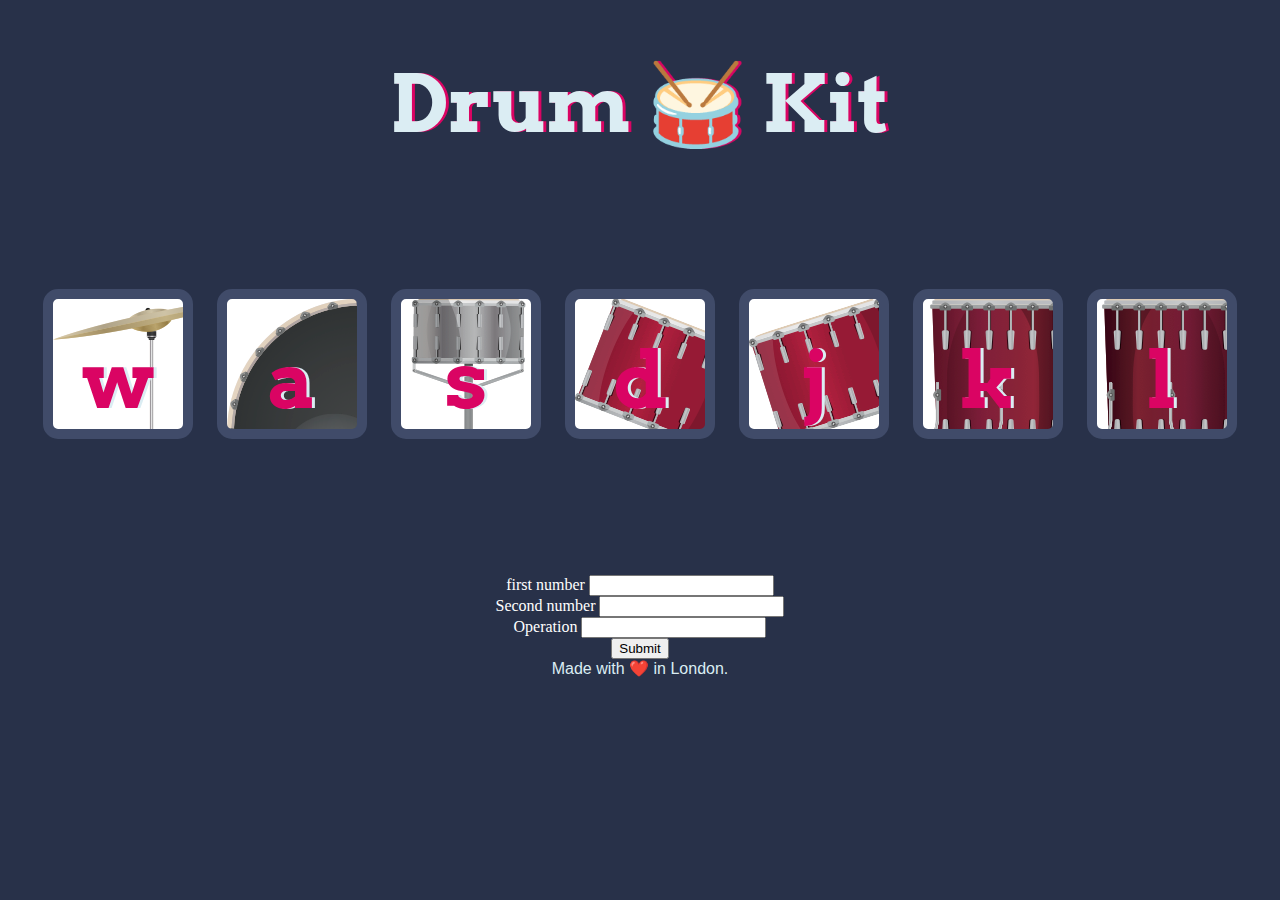
<file: Drum Kit Starting Files/index.html>
<!DOCTYPE html>
<html lang="en" dir="ltr">

<head>
  <meta charset="utf-8">
  <title>Drum Kit</title>
  <link rel="stylesheet" href="styles.css">
  <link href="https://fonts.googleapis.com/css?family=Arvo" rel="stylesheet">
</head>

<body>

  <h1 id="title">Drum 🥁 Kit</h1>
  <div class="set">
    <button class="w drum">w</button>
    <button class="a drum">a</button>
    <button class="s drum">s</button>
    <button class="d drum">d</button>
    <button class="j drum">j</button>
    <button class="k drum">k</button>
    <button class="l drum">l</button>
  </div>

  <div>
    <label for="in1">first number </label>
    <input id="in1" type="text"> <br>

    <label for="in2">Second number</label>
    <input  id="in2" type="text"> <br>
    <label for="in3 "> Operation </label>
    <input id="in3" type="text">
    <br>
<button id="btn"> Submit</button>
<br>
<div id="show"></div>
  </div>


  <footer>
    Made with ❤️ in London.
  </footer>

  <script src="index.js"></script>
</body>

</html>
</file>
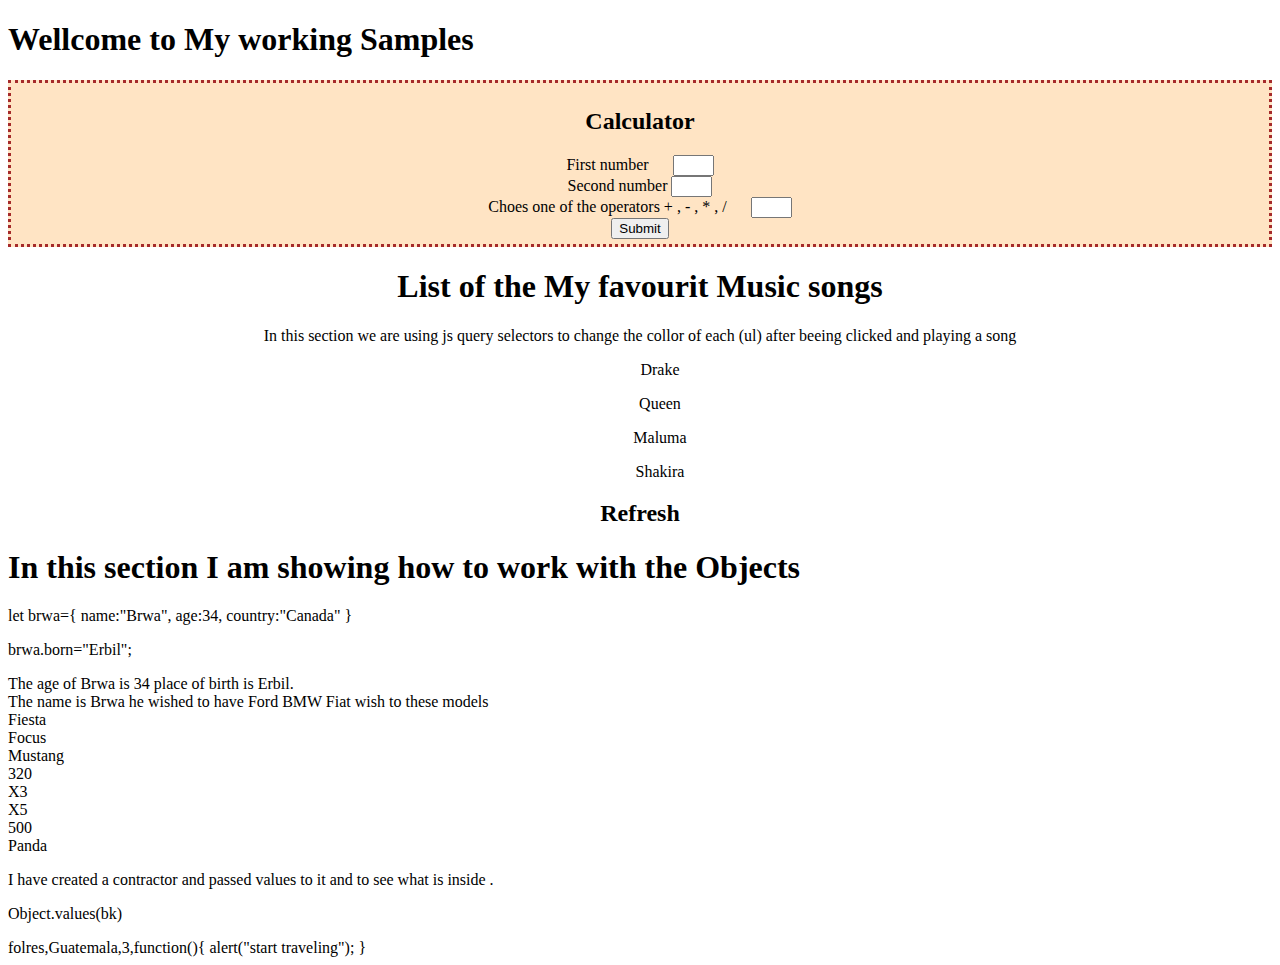
<file: JsWorks/index.html>
<!DOCTYPE html>
<html lang="en">
<head>
    <meta charset="UTF-8">
    <meta http-equiv="X-UA-Compatible" content="IE=edge">
    <meta name="viewport" content="width=device-width, initial-scale=1.0">
    <title>Document</title>
    <link rel="stylesheet" href="index.css">

</head>
<body>
    <h1>Wellcome to My working Samples </h1>

    <div id="calculator">
        <h2> Calculator</h2>
        <label for="inp1"> First number</label>
        <input  size="2" type="text" name="" id="inp1">
        <br>
        <label for="inp2">Second number</label>
        <input  size="2" type="text" name="" id="inp2">
        <br>
        <label for="inp3">Choes one of the operators + , - , * , / </label>
        <input size="2" type="text" name="" id="inp3">
        <br>
        <button id="sub">Submit</button>
        <br>
        <div id="show"></div>

    </div>

    <div id="forUl">
        <h1>List of the My favourit Music songs </h1>
        <p>In this section we are using js query selectors  to change the collor of each (ul) after beeing clicked and playing a song  </p>
      
        <ul>Drake</ul>
        <ul>Queen</ul>
        <ul>Maluma</ul>
        <ul>Shakira</ul>
        <h2 id="ref"> Refresh </h2>
    </div>

    <div> 
<h1>In this section I am showing how to work with the Objects </h1>

<p> let brwa={
    name:"Brwa",
    age:34,
    country:"Canada"
   }</p>
   <p>   brwa.born="Erbil";
   </p>

        <div id="demo"></div>

        
<div id="demo2"></div>


<p>I have created a contractor and passed values to it and to see what is inside .</p>
<p> Object.values(bk)</p>
<div id="demo3"></div>

    </div>



    <script src="index.js"></script>
</body>
</html>
</file>
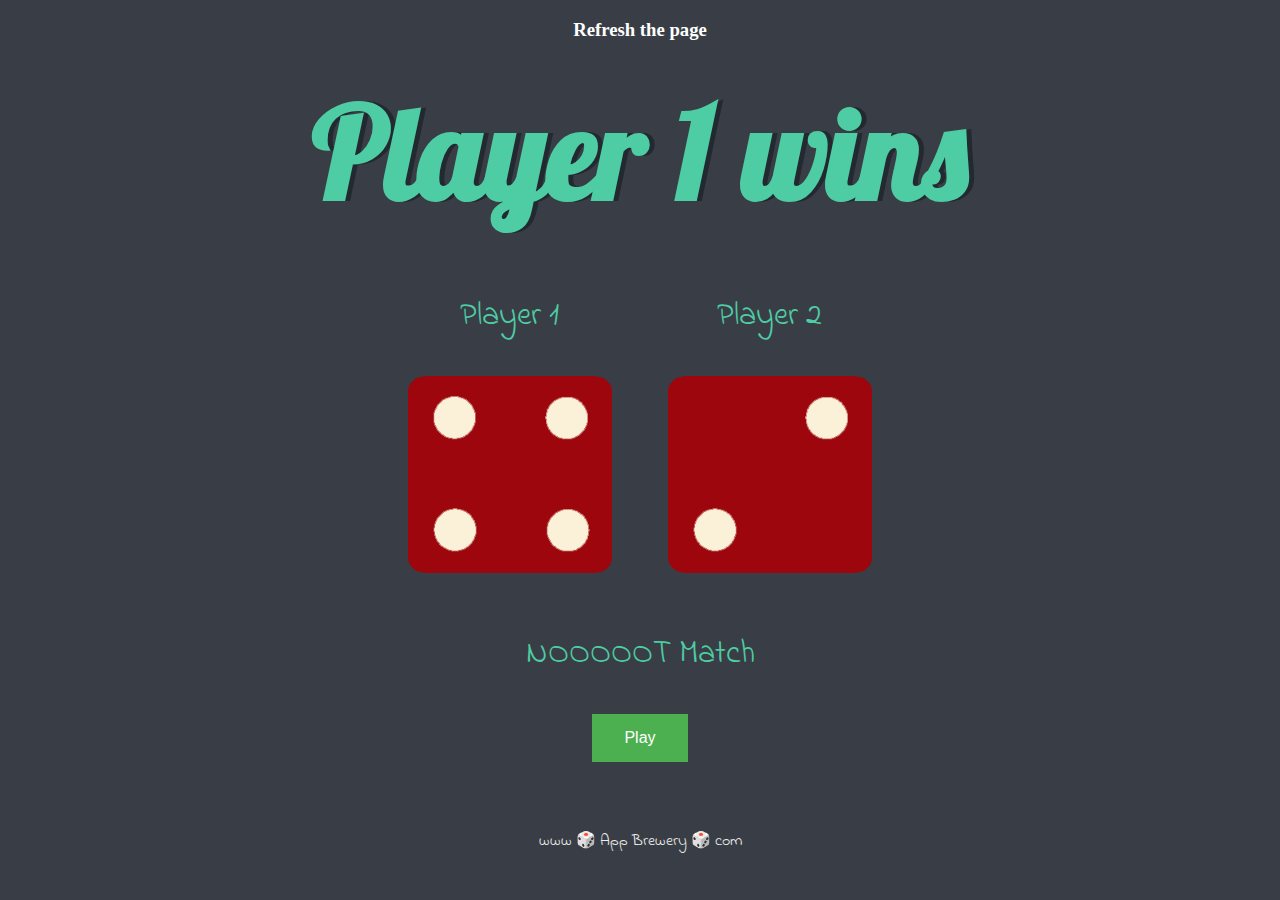
<file: Dicee Challenge/dicee.html>
<!DOCTYPE html>
<html lang="en" dir="ltr">
  <head>
    <meta charset="utf-8">
    <title>Dicee</title>
    <link rel="stylesheet" href="styles.css">
    <link href="https://fonts.googleapis.com/css?family=Indie+Flower|Lobster" rel="stylesheet">
  </head>
  <body>

    <div id="back" class="container">
      <h3>Refresh the page</h3>
      <h1 id="refresh">Refresh Me</h1>

      <div class="dice">
        <p>Player 1</p>
        <img id="img1" src="images/dice6.png">
      </div>

      <div class="dice">
        <p>Player 2</p>
        <img id="img2" src="images/dice6.png">
      </div>


    </div>
    <br>
    <p id="result">

    </p>

    <button onclick="refreshPage()">Play</button>

    <script src="index.js"></script>

  </body>

  <footer>
    www 🎲 App Brewery 🎲 com
  </footer>
</html>
</file>
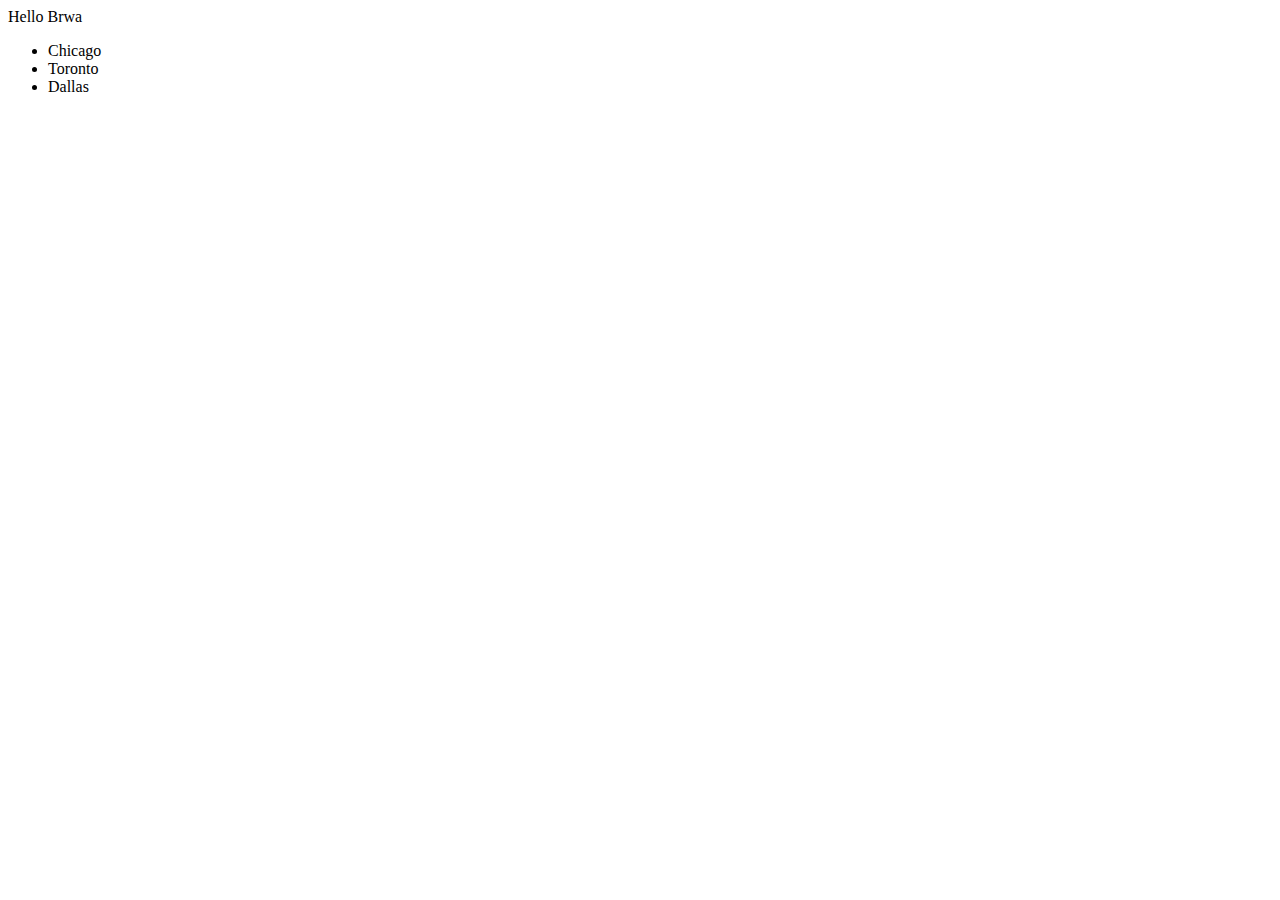
<file: Dicee Challenge/testing.html>
<html lang="en">
<head>
    <meta charset="UTF-8">
    <meta http-equiv="X-UA-Compatible" content="IE=edge">
    <meta name="viewport" content="width=device-width, initial-scale=1.0">
    <title>Document</title>
</head>
<body>

    <p>Hello Brwa</p>
    <ul>
        <li>Chicago</li>
       <li>Toronto</li>
       <li>Dallas</li>


    </ul>
    
</body>
</html>
</file>
<file: Drum Kit Starting Files/styles.css>
body {
  text-align: center;
  background-color: #283149;
}

h1 {
  font-size: 5rem;
  color: #DBEDF3;
  font-family: "Arvo", cursive;
  text-shadow: 3px 0 #DA0463;

}

footer {
  color: #DBEDF3;
  font-family: sans-serif;
}

.w {
  background-image:url("images/crash.png");

}

.a {
  background-image:url("images/kick.png");

}

.s {
  background-image:url("images/snare.png");


}

.d {
  background-image:url("images/tom1.png");


}

.j {
  background-image:url("images/tom2.png");


}

.k {
  background-image:url("images/tom3.png");


}

.l {
  background-image:url("images/tom4.png");


}

.set {
  margin: 10% auto;
}

.game-over {
  background-color: red;
  opacity: 0.8;
}

.pressed {
  box-shadow: 0 3px 4px 0 #DBEDF3;
  opacity: 0.5;
}

.red {
  color: red;
}

.drum {
  outline: none;
  border: 10px solid #404B69;
  font-size: 5rem;
  font-family: 'Arvo', cursive;
  line-height: 2;
  font-weight: 900;
  color: #DA0463;
  text-shadow: 3px 0 #DBEDF3;
  border-radius: 15px;
  display: inline-block;
  width: 150px;
  height: 150px;
  text-align: center;
  margin: 10px;
  background-color: white;
}
label{
  color: white;
}
#show{
  background-color: white;
  color: blue;
}
</file>
<file: JsWorks/index.css>
#calculator{
    background-color: bisque;
    text-align: center;
    border: dotted 3px brown;
    padding: 5px;

}
#forUl{
    text-align: center;
   
}
#inp1{
    margin-left: 20px;
}
#inp3{
    margin-left: 20px;

}
</file>
<file: Dicee Challenge/styles.css>
.container {
  width: 70%;
  margin: auto;
  text-align: center;
}


.dice {
  text-align: center;
  display: inline-block;

}



body {
  background-color: #393E46;
  text-align: center;
}


h1 {
  margin: 30px;
  font-family: 'Lobster', cursive;
  text-shadow: 5px 0 #232931;
  font-size: 8rem;
  color: #4ECCA3;
}

p {
  font-size: 2rem;
  color: #4ECCA3;
  font-family: 'Indie Flower', cursive;
}

img {
  width: 80%;
}


footer {
  margin-top: 5%;
  color: #EEEEEE;
  text-align: center;
  font-family: 'Indie Flower', cursive;
}
h3{
  color: white;
}

button{
  background-color: #4CAF50;
  border: none;
  color: white;
  padding: 15px 32px;
  text-align: center;
  text-decoration: none;
  display: inline-block;
  font-size: 16px;
  margin: 4px 2px;
  cursor: pointer;
}
</file>
